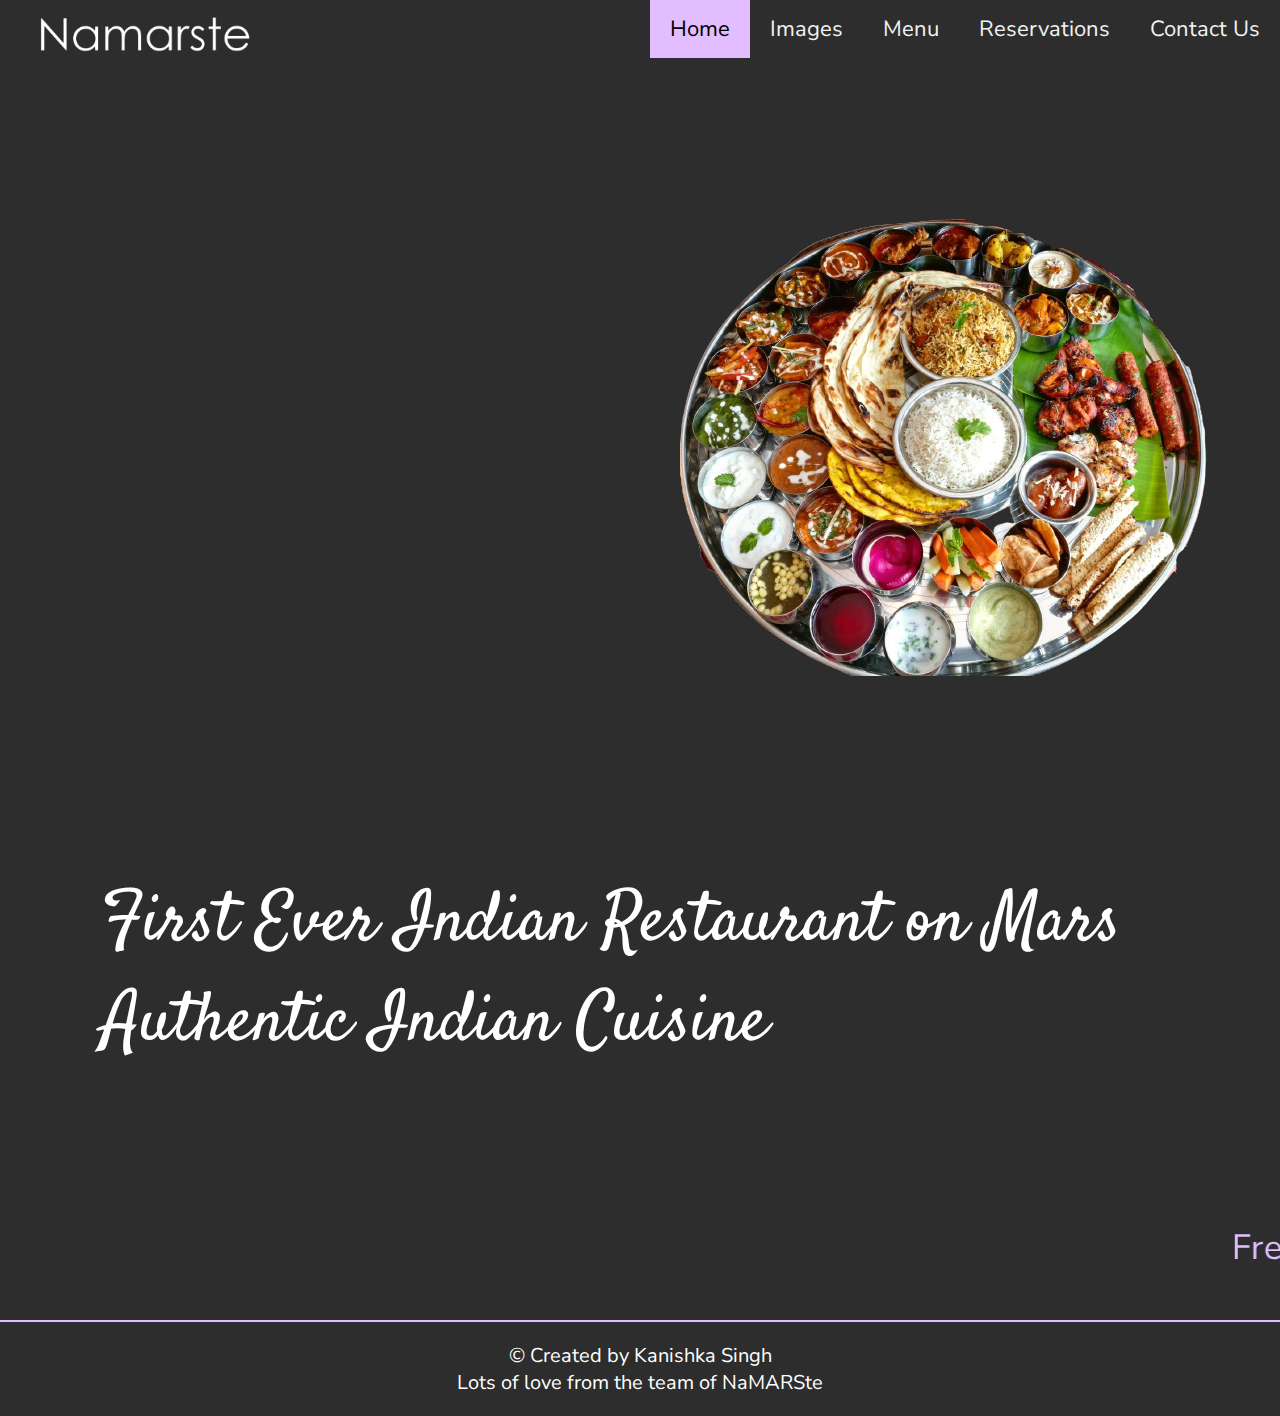
<file: index.html>
<!DOCTYPE html>
<html>
    <head>
        <title>Home - NaMARSte</title>
        <meta name="viewport" content="width=device-width, initial-scale=1">
        <link rel="stylesheet" type = "text/css" href="style.css">
        <link rel="preconnect" href="https://fonts.googleapis.com">
<link rel="preconnect" href="https://fonts.gstatic.com" crossorigin>
<link href="https://fonts.googleapis.com/css2?family=Satisfy&display=swap" rel="stylesheet">
<link rel="preconnect" href="https://fonts.googleapis.com">
<link rel="preconnect" href="https://fonts.gstatic.com" crossorigin>
<link href="https://fonts.googleapis.com/css2?family=Nunito+Sans:wght@300&family=Satisfy&display=swap" rel="stylesheet">
    </head>
<body>
    <script>
        window.onscroll = function() {myFunction()};
        
        var navbar = document.getElementById("topnav");
        var sticky = topnav.offsetTop;
        
        function myFunction() {
          if (window.pageYOffset >= sticky) {
            topnav.classList.add("sticky")
          } else {
            topnav.classList.remove("sticky");
          }
        }
        function myFunction() {
  var x = document.getElementById("myTopnav");
  if (x.className === "topnav") {
    x.className += " responsive";
  } else {
    x.className = "topnav";
  }
}
        </script>
<div class="topnav" id="myTopnav">
    <img src="image-removebg-preview (1).png" width="250px" style="padding-left:20px;">
    <a href="contact.html" >Contact Us</a>
    <a href="reserve.html">Reservations</a>
  <a href="menu.html">Menu</a>
  <a href="images.html">Images</a>
  <a href="#"class="active">Home</a>
  <a href="javascript:void(0);" style="font-size:15px;" class="icon" onclick="myFunction()">&#9776;</a>
</div>
<br>
<img src="image-removebg-preview (2).png" class="food">
<p class="intro">First Ever Indian Restaurant on Mars <br> 
                 Authentic Indian Cuisine </p>
<marquee> Fresh Homemade Indian Food without waiting</marquee>
<footer>
  <hr color="#E2BDFF">
  <p>
    &copy; Created by Kanishka Singh <br>
    Lots of love from the team of NaMARSte
     
  </p>
</footer>
</body>
</html>
</file>
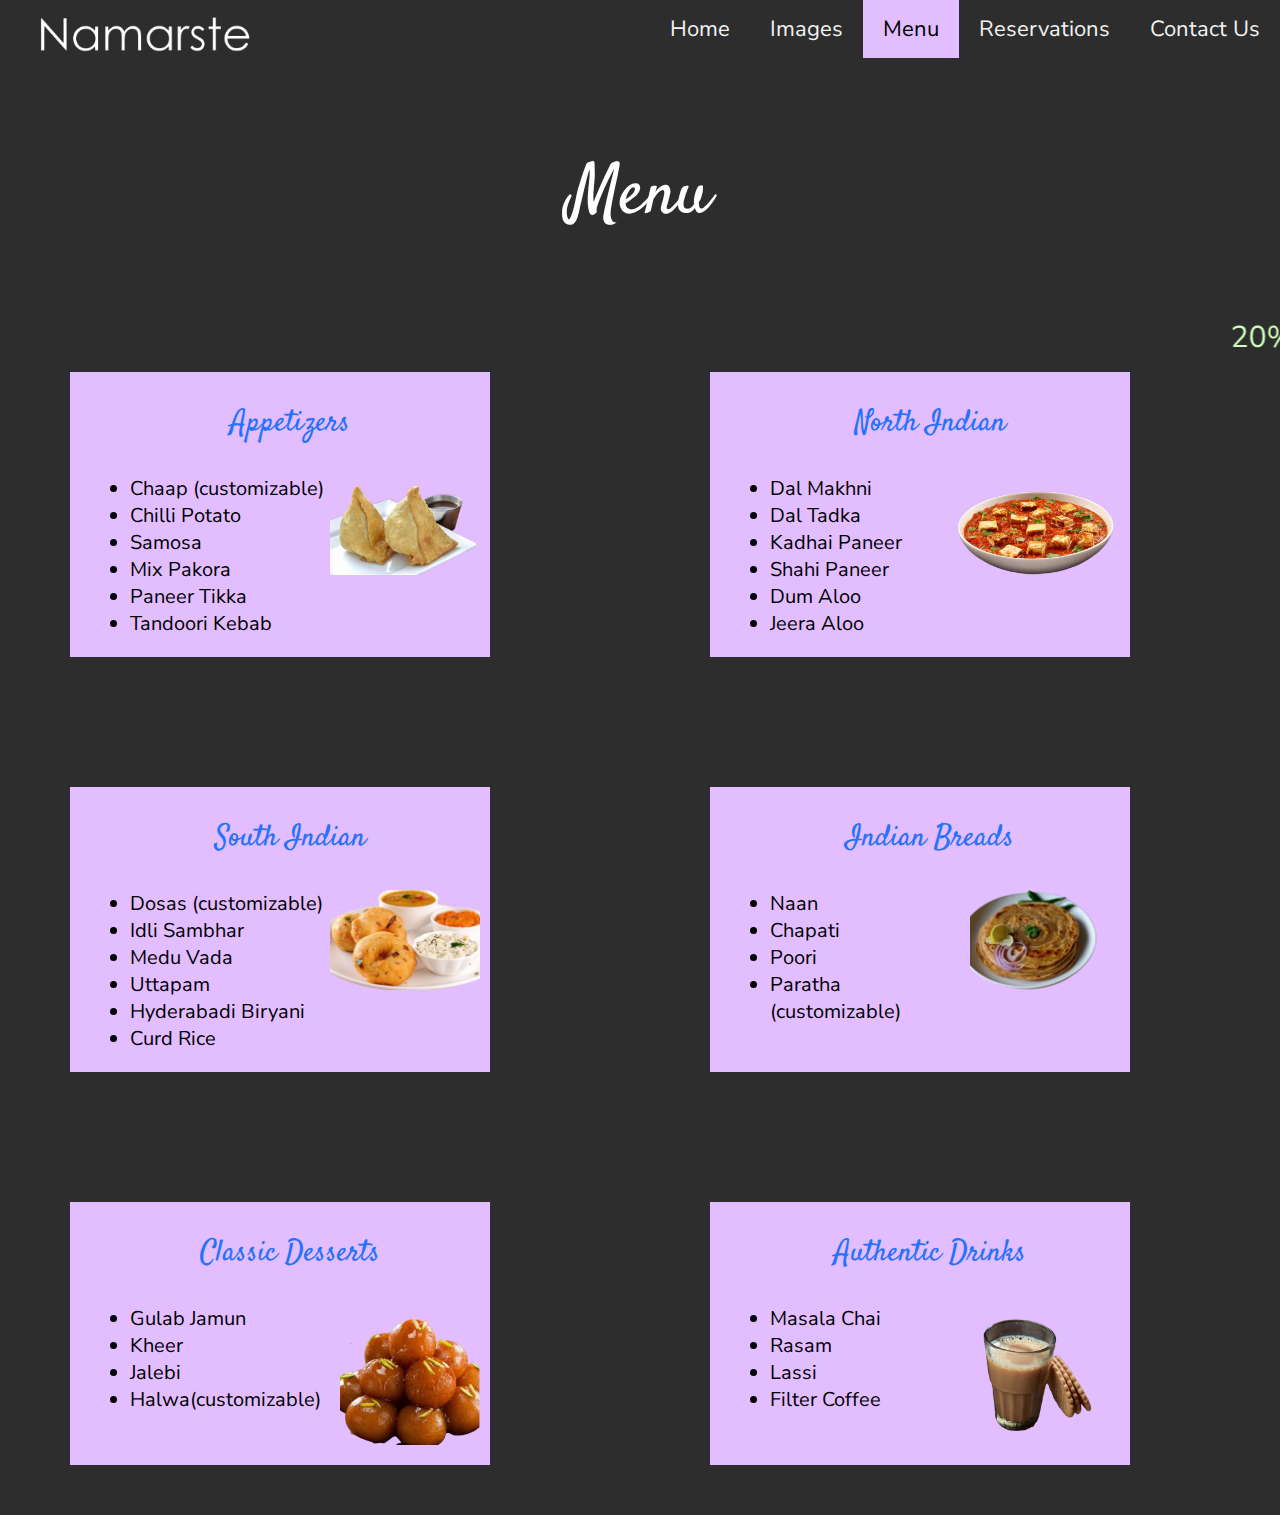
<file: menu.html>
<!DOCTYPE html>
<html>
    <head>
        <title>Menu - NaMARSte</title>
        <meta name="viewport" content="width=device-width, initial-scale=1">
        <link rel="stylesheet" type = "text/css" href="menu.css">
        <link rel="preconnect" href="https://fonts.googleapis.com">
<link rel="preconnect" href="https://fonts.gstatic.com" crossorigin>
<link href="https://fonts.googleapis.com/css2?family=Satisfy&display=swap" rel="stylesheet">
<link rel="preconnect" href="https://fonts.googleapis.com">
<link rel="preconnect" href="https://fonts.gstatic.com" crossorigin>
<link href="https://fonts.googleapis.com/css2?family=Nunito+Sans:wght@300&family=Satisfy&display=swap" rel="stylesheet">

    </head>
<body>
    <script>
        window.onscroll = function() {myFunction()};
        
        var navbar = document.getElementById("topnav");
        var sticky = topnav.offsetTop;
        
        function myFunction() {
          if (window.pageYOffset >= sticky) {
            topnav.classList.add("sticky")
          } else {
            topnav.classList.remove("sticky");
          }
        }
        function myFunction() {
  var x = document.getElementById("myTopnav");
  if (x.className === "topnav") {
    x.className += " responsive";
  } else {
    x.className = "topnav";
  }
}
        </script>
<div class="topnav" id="myTopnav">
    <img src="image-removebg-preview (1).png" width="250px" style="padding-left:20px;">
    <a href="contact.html" >Contact Us</a>
    <a href="reserve.html">Reservations</a>
  <a href="#"class="active">Menu</a>
  <a href="images.html">Images</a>
  <a href="index.html">Home</a>
  <a href="javascript:void(0);" style="font-size:15px;" class="icon" onclick="myFunction()">&#9776;</a>
</div>

<p class="heading">Menu</p>
<marquee>20% off on all items</marquee>

<div class="grid">
    <div><p>Appetizers</p>
      <img src="samosa.png" style="float: right; max-width: 150px; padding-right: 10px;">

      <ul>
        <li>Chaap (customizable)</li><li> Chilli Potato </li><li> Samosa </li><li>Mix Pakora </li><li>Paneer Tikka </li><li>Tandoori Kebab</li>
      </ul>
    </div>
    <div><p>North Indian</p>
      <img src="paneer.png" style="float: right; max-width: 170px;padding-right: 10px;"> 
   <ul>
    <li>Dal Makhni </li><li> Dal Tadka </li><li> Kadhai Paneer </li><li> Shahi Paneer </li><li>Dum Aloo </li><li> Jeera Aloo</li>
   </ul> 
  </div>
    <div><p>South Indian</p>
      <img src="vada.png" style="float: right; max-width: 150px;padding-right: 10px;">
    <ul>
      <li>Dosas (customizable)</li><li>Idli Sambhar</li><li>Medu Vada</li><li>Uttapam</li><li>Hyderabadi Biryani</li><li>Curd Rice</li>
    </ul>
  </div>
    <div><p>Indian Breads</p>
      <img src="paratha.png" style="float: right; max-width: 150px;padding-right: 10px;">
    
    <ul>
      <li>Naan</li><li>Chapati</li><li>Poori</li><li>Paratha (customizable)</li>
    </ul>  
    </div>
    <div><p>Classic Desserts</p>
      <img src="gulabjamun.png" style="float: right; max-width: 140px;padding-right: 10px;">
    <ul>
      <li>Gulab Jamun</li><li>Kheer</li><li>Jalebi</li><li>Halwa(customizable)</li>
    </ul>
    </div>
    <div><p>Authentic Drinks</p>
      <img src="chai.png" style="float: right; max-width: 160px;padding-right: 10px;">
    <ul>
      <li>Masala Chai</li><li>Rasam</li><li>Lassi</li><li>Filter Coffee</li>
    </ul>
    </div>
</div>
</body>
</html>
</file>
<file: style.css>
body {
  margin: 0px;
padding:0px;
background-color: #2D2D2D;
}
.topnav {
    overflow: hidden;
    background-color: #2D2D2D;
    margin: 0px;
  }
  
  .topnav a {
    float: right;
    display: block;
    color: #f2f2f2;
    text-align: center;
    padding: 14px 20px;
    text-decoration: none;
    font-size: 22px;
    font-family: 'Nunito Sans', sans-serif;
  }
  
  .topnav a:hover {
    background-color:#E2BDFF;
    color: black;
  }
  
  .topnav a.active {
    background-color: #E2BDFF;
    color: black;
  }
  
  .topnav .icon {
    display: none;
  }
  

  @media screen and (max-width: 1000px) {
    .topnav a:not(:first-child) {display: none;}
    .topnav a.icon {
      float: right;
      display: block;
    }
  }
  
  @media screen and (max-width: 1000px) {
    .topnav.responsive {position: relative;}
    .topnav.responsive .icon {
      position: absolute;
      right: 0;
      top: 0;
    }
    .topnav.responsive a {
      float: none;
      display: block;
      text-align: left;
    }
  }
  .sticky {
    position: fixed;
    top: 0;
    width: 100%;
  }
  .food {
    width: 25%;
    float: right;
    padding-top: 9%;
    padding-right: 5%;
    height: auto;
    max-width:fit-content;
    width: 100%;
    height: auto;
    }
  
  .intro {
    float:left;
    color: white;
    font-family: 'Satisfy', cursive;
    font-size: 70px;
    padding-left: 8%;
    padding-top: 10%;
  }
  marquee {
    color: #E2BDFF;
    font-size: 35px;
    font-family: 'Nunito Sans', sans-serif;
    padding-top: 80px;
    padding-bottom: 35px;
  }
  footer {
    color: white;
    font-size: 20px;
    text-align: center;
    font-family:'nunito sans', sans-serif ;
   
  }
</file>
<file: menu.css>
body {
    margin: 0px;
  padding:0px;
  background-color: #2D2D2D;
  }
  .topnav {
      overflow: hidden;
      background-color: #2D2D2D;
      margin: 0px;
    }
    
    .topnav a {
      float: right;
      display: block;
      color: #f2f2f2;
      text-align: center;
      padding: 14px 20px;
      text-decoration: none;
      font-size: 22px;
      font-family: 'Nunito Sans', sans-serif;
    }
    
    .topnav a:hover {
      background-color:#E2BDFF;
      color: black;
    }
    
    .topnav a.active {
      background-color: #E2BDFF;
      color: black;
    }
    
    .topnav .icon {
      display: none;
    }
    
  
    @media screen and (max-width: 1000px) {
      .topnav a:not(:first-child) {display: none;}
      .topnav a.icon {
        float: right;
        display: block;
      }
    }
    
    @media screen and (max-width: 1000px) {
      .topnav.responsive {position: relative;}
      .topnav.responsive .icon {
        position: absolute;
        right: 0;
        top: 0;
      }
      .topnav.responsive a {
        float: none;
        display: block;
        text-align: left;
      }
    }
    .sticky {
      position: fixed;
      top: 0;
      width: 100%;
    }
   .heading{
        font-family: 'Satisfy', cursive;
        font-size: 70px;
        color: white;
        text-align:center;
        padding-bottom:0px;
    }
    marquee{
      padding-bottom: 10px;
      font-family: 'Nunito Sans', sans-serif;
      color: #d0ffbd;
      font-size:30px;
    }
    .grid{
        display:grid;
        grid-template-columns: repeat(auto-fill, minmax(400px, 1fr));
        grid-gap:80px;
        padding-left:40px;
        padding-right: 40px;
    }
    .grid > div{
        color: white;
        font-family: 'Nunito Sans', sans-serif;
        font-size: 20px;
        background-color:#E2BDFF;
        padding-left: 20px;
        color: black;
        width: 400px;
        margin-left: 30px;
        margin-bottom: 50px;
        
    }
    .grid > div > p{
      font-size: 30px;
      text-align: center;
      font-family: 'Satisfy', cursive;
      color: #2772fd;
    }
</file>
